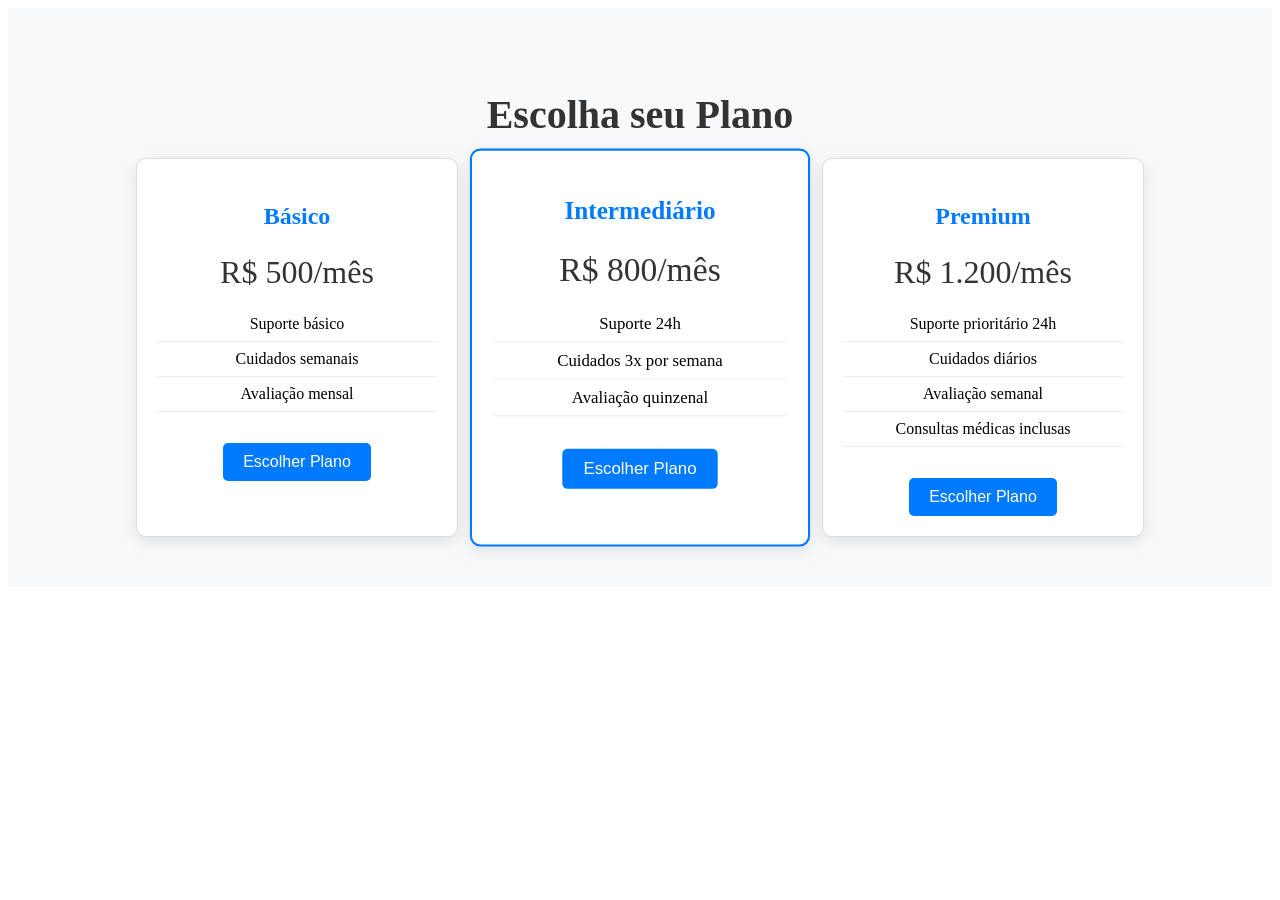
<file: test.html>
<!DOCTYPE html>
<html lang="en">
<head>
    <meta charset="UTF-8">
    <meta name="viewport" content="width=device-width, initial-scale=1.0">
    <title>Document</title>
</head>
<body>
    <style>
        /* Estilo da Seção */
.pricing {
    text-align: center;
    padding: 50px 20px;
    background-color: #f8f9fa;
}

.pricing h2 {
    font-size: 2.5em;
    margin-bottom: 20px;
    color: #333;
}

/* Estilo dos Planos */
.plans {
    display: flex;
    gap: 20px;
    justify-content: center;
    flex-wrap: wrap;
}

.plan {
    background-color: #fff;
    border: 1px solid #ddd;
    border-radius: 10px;
    padding: 20px;
    width: 280px;
    box-shadow: 0px 5px 15px rgba(0, 0, 0, 0.1);
    transition: transform 0.3s;
}

.plan:hover {
    transform: scale(1.05);
}

.plan h3 {
    font-size: 1.5em;
    color: #007bff;
}

.plan .price {
    font-size: 2em;
    color: #333;
    margin: 15px 0;
}

.plan ul {
    list-style: none;
    padding: 0;
}

.plan ul li {
    font-size: 1em;
    padding: 8px 0;
    border-bottom: 1px solid #eee;
}

.plan button {
    margin-top: 15px;
    padding: 10px 20px;
    font-size: 1em;
    color: #fff;
    background-color: #007bff;
    border: none;
    border-radius: 5px;
    cursor: pointer;
    transition: background-color 0.3s;
}

.plan button:hover {
    background-color: #0056b3;
}

/* Destaque para o Plano Intermediário */
.plan.highlight {
    border: 2px solid #007bff;
    transform: scale(1.05);
}

    </style>
    <section class="pricing">
        <h2>Escolha seu Plano</h2>
        <div class="plans">
            <!-- Plano Básico -->
            <div class="plan">
                <h3>Básico</h3>
                <p class="price">R$ 500/mês</p>
                <ul>
                    <li>Suporte básico</li>
                    <li>Cuidados semanais</li>
                    <li>Avaliação mensal</li>
                </ul>
                <button>Escolher Plano</button>
            </div>
    
            <!-- Plano Intermediário -->
            <div class="plan highlight">
                <h3>Intermediário</h3>
                <p class="price">R$ 800/mês</p>
                <ul>
                    <li>Suporte 24h</li>
                    <li>Cuidados 3x por semana</li>
                    <li>Avaliação quinzenal</li>
                </ul>
                <button>Escolher Plano</button>
            </div>
    
            <!-- Plano Premium -->
            <div class="plan">
                <h3>Premium</h3>
                <p class="price">R$ 1.200/mês</p>
                <ul>
                    <li>Suporte prioritário 24h</li>
                    <li>Cuidados diários</li>
                    <li>Avaliação semanal</li>
                    <li>Consultas médicas inclusas</li>
                </ul>
                <button>Escolher Plano</button>
            </div>
        </div>
    </section>
    
</body>
</html>
</file>
